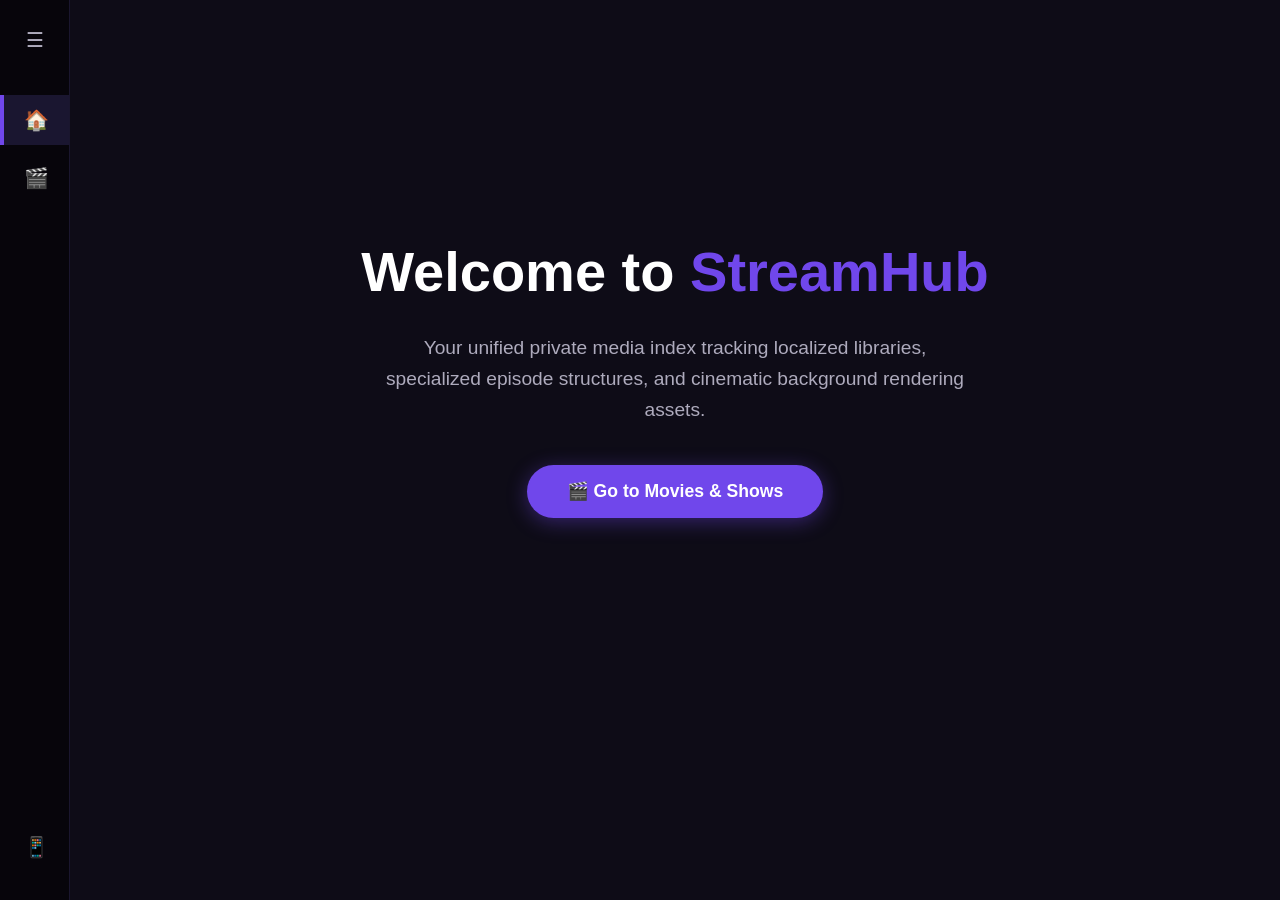
<file: index.html>
<!DOCTYPE html>
<html lang="en">
<head>
    <meta charset="UTF-8">
    <meta http-equiv="refresh" content="0; url=home.html" />
    <title>Loading StreamHub...</title>
</head>
<body style="background-color: #0e0c15; color: white; text-align: center; font-family: sans-serif; padding-top: 100px;">
    <p>Redirecting to your Stremio experience...</p>
</body>
</html>
</file>
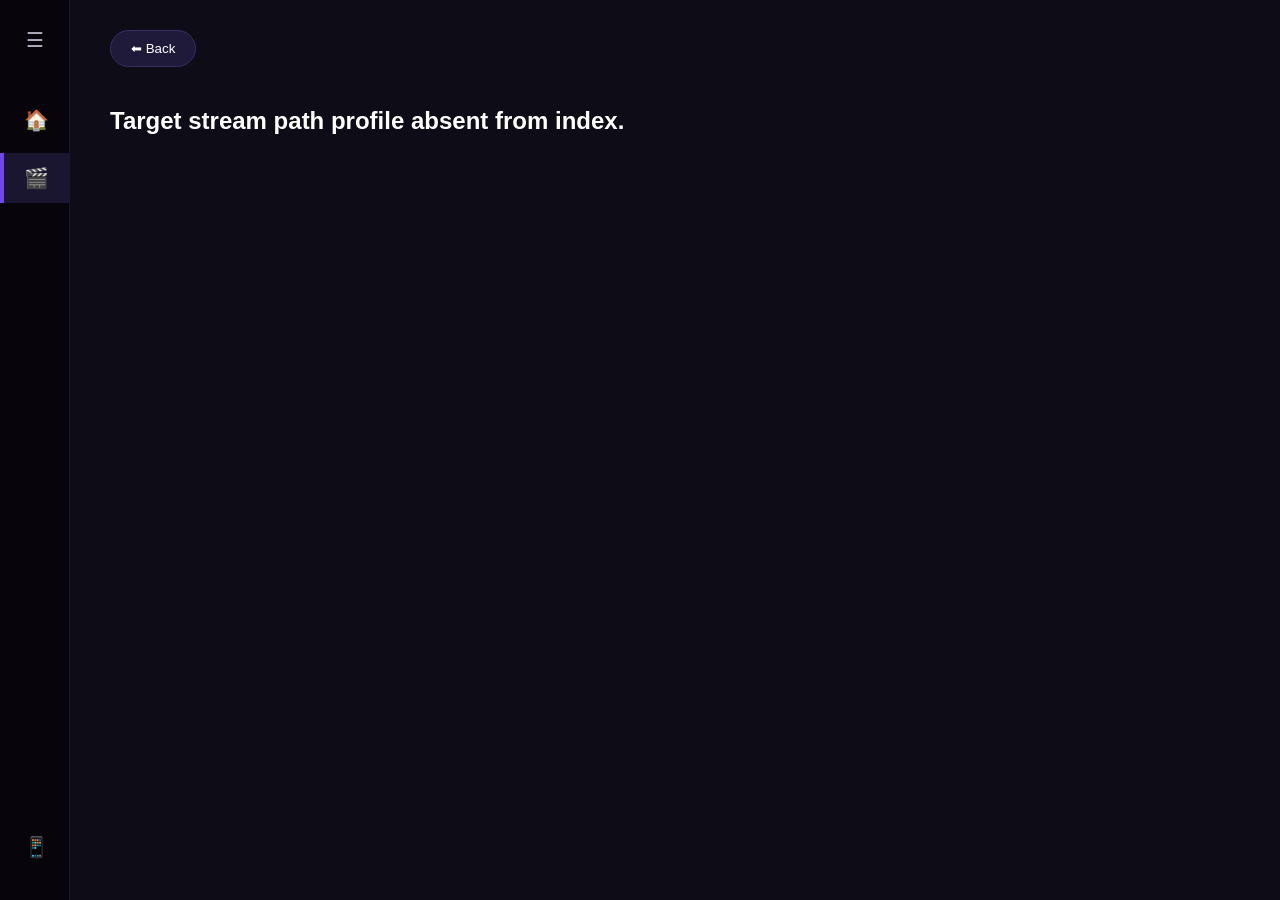
<file: movie-details.html>
<!DOCTYPE html>
<html lang="en">
<head>
    <meta charset="UTF-8">
    <title>StreamHub - Details</title>
    <link rel="stylesheet" href="style.css">
</head>
<body>
    <div class="sidebar" id="mainSidebar">
        <button class="menu-toggle" onclick="toggleSidebar()">
            <span class="logo-icon">☰</span><span class="logo-text">StreamHub</span>
        </button>
        <a href="home.html">
            <span class="nav-icon">🏠</span><span class="nav-text">Home</span>
        </a>
        <a href="movies.html" class="active">
            <span class="nav-icon">🎬</span><span class="nav-text">Discover Library</span>
        </a>
        <div class="spacer"></div>
        <a href="socials.html">
            <span class="nav-icon">📱</span><span class="nav-text">Social Channels</span>
        </a>
    </div>

    <!-- Backdrop Blur Node -->
    <div class="details-backdrop" id="backdropBg"></div>

    <div class="main-content">
        <button class="btn-back" onclick="history.back()" style="background: #1f1a3a; border: 1px solid #362f63; color: white; padding: 10px 20px; border-radius: 20px; cursor: pointer; margin-bottom: 20px;">⬅ Back</button>
        <div id="details-view-container">
            <!-- JavaScript dynamically maps elements directly from unified data source profile -->
            <h2>Loading metadata interfaces...</h2>
        </div>
    </div>

    <script src="script.js"></script>
</body>
</html>
</file>
<file: style.css>
/* Stremio UI Comprehensive Refinement Stylesheet */
:root {
    --bg-main: #0e0c17;
    --bg-sidebar: #07050b;
    --bg-card: #131021;
    --bg-panel: rgba(19, 16, 33, 0.85);
    --accent-purple: #7047eb;
    --text-primary: #ffffff;
    --text-secondary: #aeabbd;
    --yellow-badge: #e2b616;
}

body {
    margin: 0;
    font-family: 'Segoe UI', Roboto, Helvetica, Arial, sans-serif;
    background-color: var(--bg-main);
    color: var(--text-primary);
    display: flex;
    overflow-x: hidden;
}

/* Sidebar Navigation (Optimized rail state layout mechanics) */
.sidebar {
    width: 70px;
    background-color: var(--bg-sidebar);
    height: 100vh;
    position: fixed;
    top: 0;
    left: 0;
    display: flex;
    flex-direction: column;
    align-items: center;
    padding: 20px 0;
    box-sizing: border-box;
    z-index: 1000;
    transition: width 0.3s cubic-bezier(0.4, 0, 0.2, 1);
    border-right: 1px solid #1a162e;
    overflow: hidden;
}

.sidebar.expanded {
    width: 240px;
    align-items: flex-start;
}

/* Menu Toggle Button Optimization */
.menu-toggle {
    font-size: 20px;
    color: var(--text-secondary);
    background: none;
    border: none;
    cursor: pointer;
    margin-bottom: 35px;
    transition: color 0.2s, padding 0.3s;
    display: flex;
    align-items: center;
    justify-content: center;
    width: 100%;
    height: 40px;
    box-sizing: border-box;
    padding: 0;
}

.sidebar.expanded .menu-toggle {
    justify-content: flex-start;
    padding-left: 20px;
}

.menu-toggle:hover {
    color: var(--text-primary);
}

.logo-icon {
    display: inline-block;
    transition: transform 0.3s;
}

.sidebar.expanded .logo-icon {
    margin-right: 15px;
}

.logo-text {
    display: none;
    font-size: 20px;
    font-weight: bold;
    color: var(--text-primary);
    letter-spacing: 1px;
}

.sidebar.expanded .logo-text {
    display: inline;
}

/* Sidebar Navigation Anchor Mechanics */
.sidebar a {
    color: var(--text-secondary);
    text-decoration: none;
    font-size: 20px;
    height: 50px;
    margin-bottom: 8px;
    display: flex;
    align-items: center;
    justify-content: center;
    width: 100%;
    box-sizing: border-box;
    transition: all 0.2s;
    position: relative;
    border-left: 4px solid transparent;
}

.sidebar.expanded a {
    justify-content: flex-start;
    padding-left: 20px;
}

.sidebar a .nav-icon {
    display: flex;
    align-items: center;
    justify-content: center;
    width: 30px;
    text-align: center;
}

.sidebar.expanded a .nav-icon {
    margin-right: 15px;
}

.sidebar a .nav-text {
    display: none;
    font-size: 15px;
    font-weight: 500;
}

.sidebar.expanded a .nav-text {
    display: inline;
}

.sidebar a:hover, .sidebar a.active {
    color: var(--text-primary);
    background-color: #1a1630;
}

.sidebar a.active {
    border-left-color: var(--accent-purple);
    color: var(--text-primary);
}

.spacer {
    flex-grow: 1;
}

/* Main Workspace Core Layout */
.main-content {
    margin-left: 70px;
    padding: 30px 40px;
    width: calc(100% - 70px);
    box-sizing: border-box;
    min-height: 100vh;
    transition: margin-left 0.3s cubic-bezier(0.4, 0, 0.2, 1), width 0.3s cubic-bezier(0.4, 0, 0.2, 1);
}

body:has(.sidebar.expanded) .main-content {
    margin-left: 240px;
    width: calc(100% - 240px);
}

/* Global Header Elements */
.header-search {
    display: flex;
    justify-content: space-between;
    align-items: center;
    margin-bottom: 30px;
}

.search-input-wrapper {
    position: relative;
    width: 400px;
}

.search-input-wrapper input {
    width: 100%;
    background: #161326;
    border: 1px solid #272242;
    padding: 10px 15px;
    border-radius: 20px;
    color: white;
    font-size: 14px;
    box-sizing: border-box;
    outline: none;
    transition: border-color 0.2s;
}

.search-input-wrapper input:focus {
    border-color: var(--accent-purple);
}

/* Row Context Templates */
.row-title-container {
    display: flex;
    justify-content: space-between;
    align-items: center;
    margin-top: 35px;
    margin-bottom: 15px;
}

.row-title {
    font-size: 22px;
    font-weight: 600;
    color: var(--text-primary);
}

.see-all {
    color: var(--text-secondary);
    text-decoration: none;
    font-size: 14px;
}

.see-all:hover {
    color: white;
}

.stremio-grid {
    display: grid;
    grid-template-columns: repeat(auto-fill, minmax(180px, 1fr));
    gap: 25px;
}

.stremio-card {
    background: transparent;
    text-decoration: none;
    color: white;
    display: flex;
    flex-direction: column;
    cursor: pointer;
    position: relative;
}

.poster-wrapper {
    position: relative;
    width: 100%;
    aspect-ratio: 2/3;
    border-radius: 6px;
    overflow: hidden;
    box-shadow: 0 4px 10px rgba(0,0,0,0.4);
    transition: transform 0.2s, box-shadow 0.2s;
}

.stremio-card:hover .poster-wrapper {
    transform: scale(1.04);
    box-shadow: 0 6px 15px rgba(112, 71, 235, 0.3);
}

.stremio-poster {
    width: 100%;
    height: 100%;
    object-fit: cover;
}

.card-play-btn {
    position: absolute;
    top: 50%;
    left: 50%;
    transform: translate(-50%, -50%);
    width: 50px;
    height: 50px;
    background: rgba(255,255,255,0.2);
    backdrop-filter: blur(5px);
    border-radius: 50%;
    display: flex;
    align-items: center;
    justify-content: center;
    font-size: 20px;
    opacity: 0;
    transition: opacity 0.2s;
    border: 2px solid white;
}

.stremio-card:hover .card-play-btn {
    opacity: 1;
}

.card-title {
    font-size: 15px;
    font-weight: 600;
    margin-top: 10px;
    margin-bottom: 4px;
    white-space: nowrap;
    overflow: hidden;
    text-overflow: ellipsis;
}

/* Background Workspace Setup */
.details-backdrop {
    position: fixed;
    top: 0;
    left: 0;
    width: 100vw;
    height: 100vh;
    z-index: -1;
    background-size: cover;
    background-position: center;
    filter: blur(8px) brightness(0.25);
    transform: scale(1.05);
}

.details-wrapper {
    display: flex;
    gap: 40px;
    margin-top: 20px;
    align-items: flex-start;
}

.meta-panel {
    flex: 1.2;
    min-width: 300px;
}

.show-logo-title {
    font-size: 48px;
    font-weight: 800;
    margin-bottom: 15px;
    letter-spacing: -1px;
}

.stats-line {
    display: flex;
    gap: 15px;
    align-items: center;
    color: var(--text-secondary);
    font-size: 15px;
    margin-bottom: 25px;
}

.imdb-badge {
    background: var(--yellow-badge);
    color: black;
    font-weight: bold;
    padding: 2px 6px;
    border-radius: 4px;
    font-size: 12px;
}

.pill-container {
    display: flex;
    flex-wrap: wrap;
    gap: 10px;
    margin-bottom: 20px;
}

.pill {
    background: rgba(255,255,255,0.08);
    border: 1px solid rgba(255,255,255,0.12);
    padding: 6px 16px;
    border-radius: 20px;
    font-size: 13px;
    color: white;
}

.summary-text {
    font-size: 16px;
    line-height: 1.6;
    color: var(--text-secondary);
    margin-bottom: 30px;
}

/* Stremio Right-Hand Interactive Episode Panel Module */
.episode-panel {
    flex: 0.9;
    background: var(--bg-panel);
    border: 1px solid #231f3a;
    border-radius: 12px;
    padding: 20px;
    box-sizing: border-box;
    backdrop-filter: blur(10px);
}

.season-selector-wrapper {
    position: relative;
    margin-bottom: 15px;
}

.season-select {
    width: 100%;
    background: #17142b;
    border: 1px solid #2d2852;
    color: white;
    padding: 12px;
    border-radius: 6px;
    font-size: 15px;
    appearance: none;
    cursor: pointer;
    outline: none;
}

.season-selector-wrapper::after {
    content: "▾";
    position: absolute;
    right: 15px;
    top: 50%;
    transform: translateY(-50%);
    color: var(--text-secondary);
    pointer-events: none;
}

.episode-scroll-area {
    max-height: 60vh;
    overflow-y: auto;
    padding-right: 5px;
}

.episode-scroll-area::-webkit-scrollbar {
    width: 6px;
}
.episode-scroll-area::-webkit-scrollbar-track {
    background: rgba(0,0,0,0.1);
}
.episode-scroll-area::-webkit-scrollbar-thumb {
    background: #312a52;
    border-radius: 3px;
}

.stremio-ep-item {
    display: flex;
    gap: 15px;
    padding: 12px;
    border-bottom: 1px solid #211c38;
    align-items: center;
    text-decoration: none;
    color: white;
    border-radius: 6px;
    margin-bottom: 5px;
    transition: background 0.2s;
}

.stremio-ep-item:hover {
    background: rgba(255,255,255,0.05);
}

.ep-thumb-box {
    width: 110px;
    aspect-ratio: 16/9;
    border-radius: 4px;
    overflow: hidden;
    position: relative;
    flex-shrink: 0;
    background-color: #161326;
}

.ep-thumb-box img {
    width: 100%;
    height: 100%;
    object-fit: cover;
}

.ep-info-box {
    flex: 1;
}

.ep-title-text {
    font-weight: 600;
    font-size: 14px;
    margin-bottom: 4px;
}

.ep-desc-text {
    font-size: 12px;
    color: var(--text-secondary);
    line-height: 1.4;
    display: -webkit-box;
    -webkit-line-clamp: 2;
    -webkit-box-orient: vertical;
    overflow: hidden;
}

@media (max-width: 900px) {
    .details-wrapper {
        flex-direction: column;
    }
    .meta-panel, .episode-panel {
        width: 100%;
        flex: none;
    }
}
</file>
